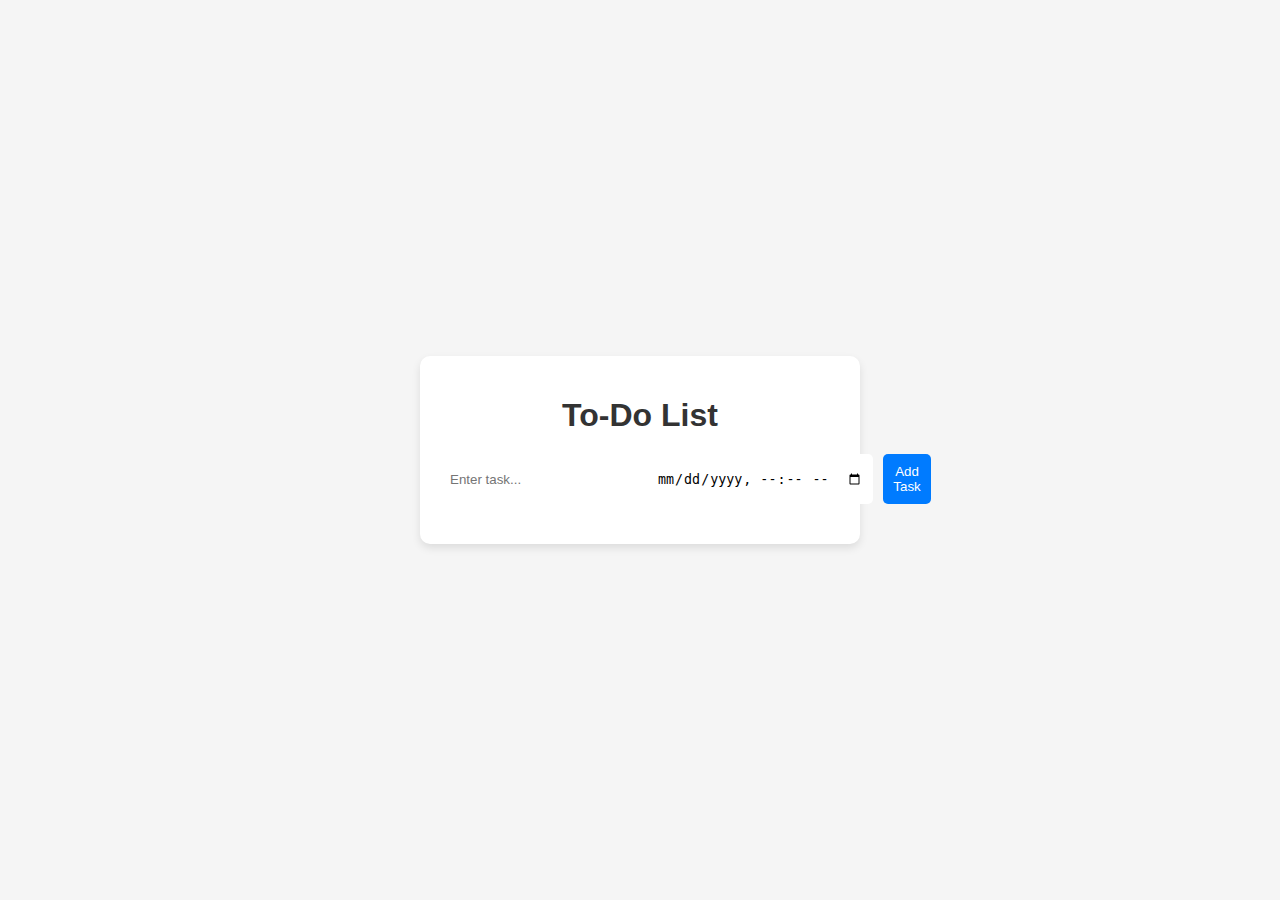
<file: to do list project/index.html>
<!DOCTYPE html>
<html lang="en">
<head>
<meta charset="UTF-8">
<meta name="viewport" content="width=device-width, initial-scale=1.0">
<title>To-Do List</title>
<link rel="stylesheet" href="style.css">
</head>
<body>
<div class="container">
    <h1>To-Do List</h1>
    <div class="input-container">
        <input type="text" id="taskInput" placeholder="Enter task...">
        <input type="datetime-local" id="datetimeInput">
        <button id="addBtn" onclick="addTask()">Add Task</button>
    </div>
    <ul id="taskList"></ul>
</div>
<script src="script.js"></script>
</body>
</html>
</file>
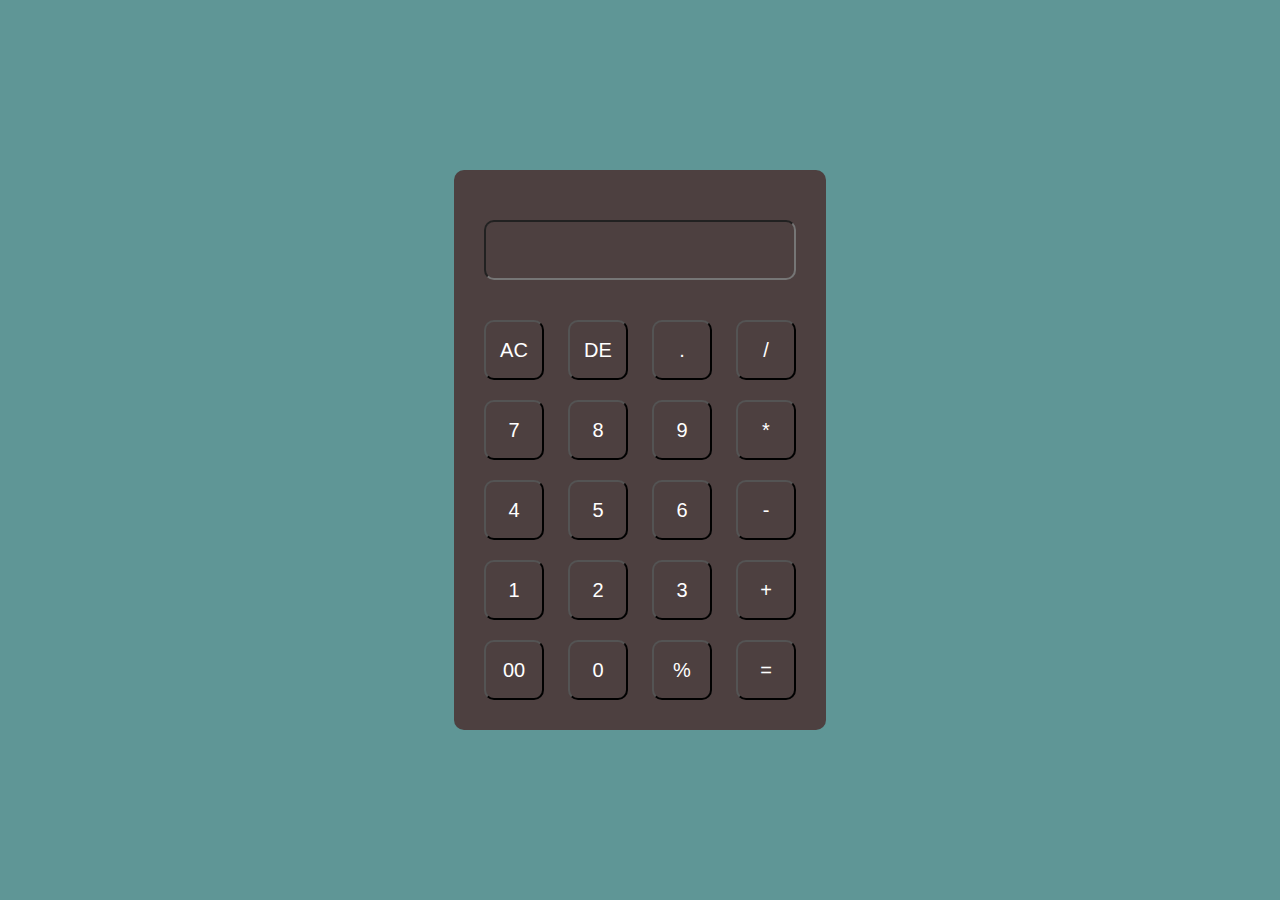
<file: calculator-project/calculator.html>
<!DOCTYPE html>
<html lang="en">

<head>
  <meta charset="UTF-8">
  <meta name="viewport" content="width=device-width, initial-scale=1.0">
  <title>Calculator</title>
  <style>
    * {
      margin: 0;
      padding: 0;
      box-sizing: border-box;

    }

    .container {
      width: 100%;
      height: 100vh;
      background-color: rgb(95, 150, 150);
      display: flex;
      justify-content: center;
      align-items: center;
    }

    .cal-body {
      background-color: rgb(77, 64, 64);
      border-radius: 10px;
      padding: 20px;
    }

    .cal-body form input
    {
      background-color: rgb(77, 64, 64);
      width: 60px;
      height: 60px;
      /* box-shadow: -6px -6px 10px gray,0px 0px 8px gray; */
      background-color: #fff;
      margin: 10px;
      color: #fff;
      font-size: 20px;
      cursor: pointer;
      border-radius: 10px;   
      background: transparent;   
    }
    form .display 
    {
      display: flex;
      justify-content: flex-end;
      margin: 20px 0;
    }
    form .display input
    {
      text-align: right;
      flex: 1;
      font-size: 40px;
      box-shadow: none;
      
      
    }
  
  </style>
</head>

<body>
  <div class="container">
    <div class="cal-body">
      <form action="">
        <div class="display">
          <input type="text" name="display" class="input">
        </div>
        <div>
          <input type="button" value="AC" onclick="display.value=''">
          <input type="button" value="DE" onclick="display.value=display.value.toString().slice(0,-1)">
          <input type="button" value="." onclick="display.value+='.'">
          <input type="button" value="/" onclick="display.value+='/'">
        </div>
        <div>
          <input type="button" value="7" onclick="display.value+='7'">
          <input type="button" value="8" onclick="display.value+='8'">
          <input type="button" value="9" onclick="display.value+='9'">
          <input type="button" value="*" onclick="display.value+='*'">
        </div>
        <div>
          <input type="button" value="4" onclick="display.value+='4'">
          <input type="button" value="5" onclick="display.value+='5'">
          <input type="button" value="6" onclick="display.value+='6'">
          <input type="button" value="-" onclick="display.value+='-'">
        </div>
        <div>
          <input type="button" value="1" onclick="display.value+='1'">
          <input type="button" value="2" onclick="display.value+='2'">
          <input type="button" value="3" onclick="display.value+='3'">
          <input type="button" value="+" onclick="display.value+='+'">
        </div>
        <div>
          <input type="button" value="00" onclick="display.value+='00'">
          <input type="button" value="0" onclick="display.value+='0'">
          <input type="button" value="%" onclick="display.value+='%'">
          <input type="button" value="=" onclick="display.value=eval(display.value)">

        </div>
      </form>
    </div>
  </div>
  <script>
  
  </script>
</body>

</html>
</file>
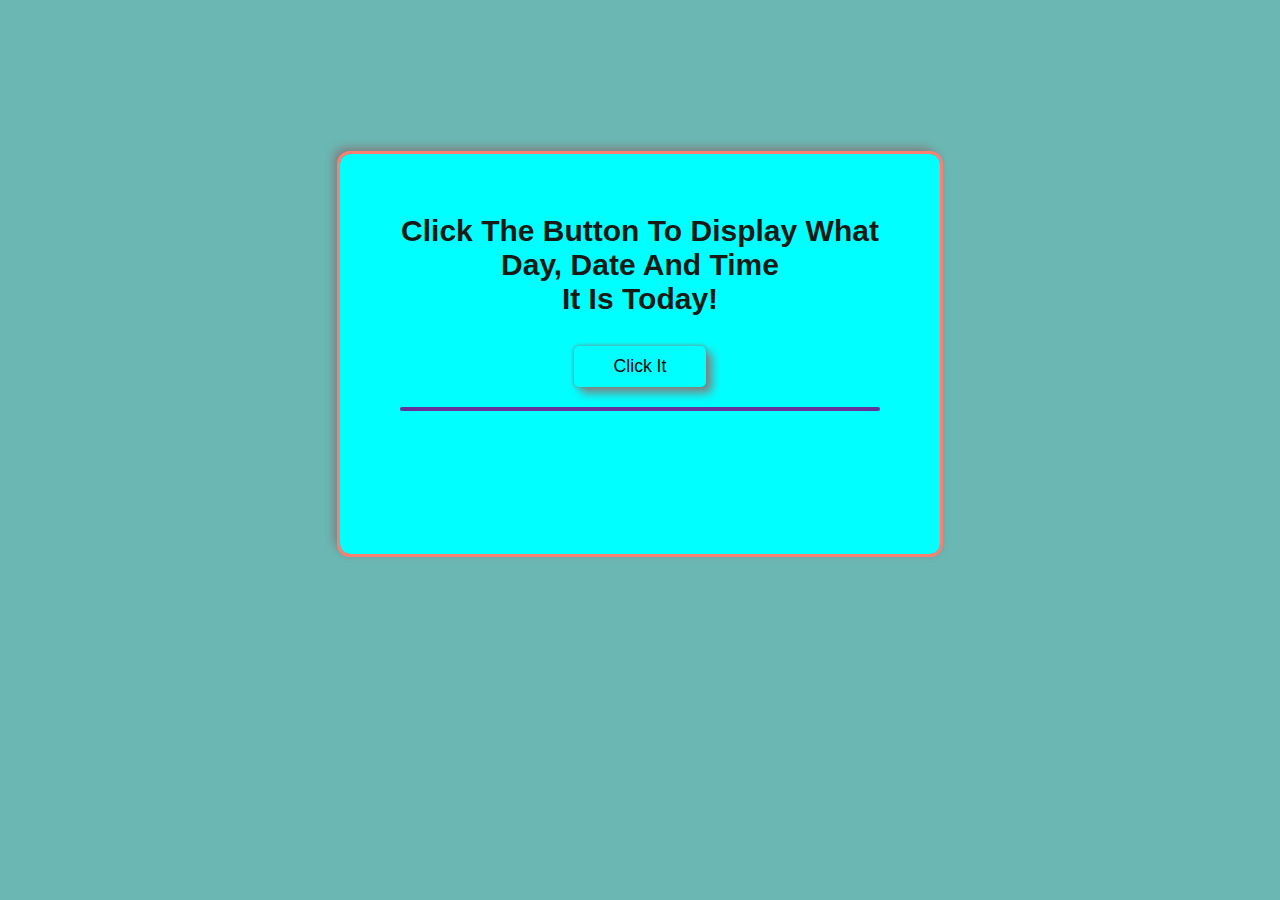
<file: check-day-date-time-project/check-day-date-time-project.html>
<!DOCTYPE html>
<html lang="en">
<head>
  <meta charset="UTF-8">
  <meta name="viewport" content="width=device-width, initial-scale=1.0">
  <title>Document</title>
  <style>
   *{
    margin: 0;
    padding: 0;
    box-sizing: border-box;
    font-family: sans-serif;
   }
   body{
    background-color: rgb(106, 183, 179);
    font-size: 30px;
   }
   .container
   {
    text-align: center;
    background-color: aqua;
    max-width: 600px;
    height: 400px;
    margin: 12% auto;
    padding: 60px;
    outline: 3px solid salmon;
    border-radius: 10px;
    box-shadow: -6px -6px 10px gray,0px 0px 8px gray;


   }
   p{
    font-family: sans-serif;
    color: rgb(24, 26, 22);
    font-weight:700;
    text-transform: capitalize;
   }
   button
   {
    margin-top: 30px;
    /* width: 100px; */
    padding: 10px 40px;
    font-size: 1.1rem;
    text-transform: capitalize;
    border: none;
    background-color: rgb(3, 234, 157);
    color: #100909;
    border-radius: 5px;
    cursor: pointer;
    box-shadow: 6px 6px 10px gray,0px 0px 4px gray;
    background: transparent;
    /* background-color: #fff; */
    transition: transform 2s ease, box-shadow 0.3s ease;
    

   }
   button:hover
   {
    transform: scale(1.05);
    box-shadow: 0 6px 10px rgba(0, 0, 0, 0.2);
   }
   #day-date-time{
    margin-top: 20px;
    border: 2px solid rebeccapurple;
    border-radius: 10px;
    font-weight: 200;
  
   }
  
  </style>
</head>
<body>
  <div class="container">

    <p>click the button to display what day, date and time<br> it is today!</p>
    <button onclick="myFunction()">
      click it
    </button>
    <p id="day-date-time"></p>
  </div>
  <script> 
    function myFunction()
    {
      var today = new Date();
      var options = { weekday: 'long', year: 'numeric', month: 'long', day: 'numeric', hour: 'numeric', minute: 'numeric', second: 'numeric' };
      
      var dayLabel = "<strong>Day:</strong> ";
      var dateLabel = "<strong>Date:</strong> ";
      var timeLabel = "<strong>Time:</strong> ";

      var day = today.toLocaleDateString('en-US', { weekday: 'long' });
      var date = today.toLocaleDateString('en-US', { year: 'numeric', month: 'long', day: 'numeric' });
      var time = today.toLocaleTimeString('en-US', { hour: 'numeric', minute: 'numeric', second: 'numeric' });

      var output = dayLabel + day + "<br>" + dateLabel + date + "<br>" + timeLabel + time;

      document.getElementById("day-date-time").innerHTML = output;
      // Update the time immediately
      myFunction();
    }

    // Update the time every second
    setInterval(myFunction, 1000);
  </script>
</body>
</html>
</file>
<file: to do list project/style.css>
body {
  font-family: 'Segoe UI', Tahoma, Geneva, Verdana, sans-serif;
  background-color: #f5f5f5;
  margin: 0;
  display: flex;
  justify-content: center;
  align-items: center;
  height: 100vh;
}

.container {
  width: 400px;
  padding: 20px;
  background-color: #fff;
  border-radius: 10px;
  box-shadow: 0 4px 8px rgba(0, 0, 0, 0.1);
}

h1 {
  text-align: center;
  color: #333;
  margin-bottom: 20px;
}

.input-container {
  display: flex;
  gap: 10px;
  margin-bottom: 20px;
}

.input-container input[type="text"], .input-container input[type="datetime-local"], .input-container button {
  padding: 10px;
  border: none;
  border-radius: 5px;
}

.input-container input[type="text"], .input-container input[type="datetime-local"] {
  flex: 1;
}

.input-container button {
  background-color: #007bff;
  color: #fff;
  cursor: pointer;
  transition: background-color 0.3s ease;
}

.input-container button:hover {
  background-color: #0056b3;
}

ul {
  list-style-type: none;
  padding: 0;
}

li {
  padding: 15px;
  margin-bottom: 15px;
  background-color: #f9f9f9;
  border-radius: 5px;
  display: flex;
  justify-content: space-between;
  align-items: center;
  box-shadow: 0 2px 4px rgba(0, 0, 0, 0.1);
  transition: background-color 0.3s ease, transform 0.3s ease;
}

li:hover {
  background-color: #e5e5e5;
}

.delete-btn {
  background-color: #dc3545;
  color: #fff;
  border: none;
  border-radius: 50%;
  width: 30px;
  height: 30px;
  cursor: pointer;
  transition: background-color 0.3s ease;
}

.delete-btn:hover {
  background-color: #c82333;
}

.datetime {
  font-size: 0.8rem;
  color: #666;
}
</file>
